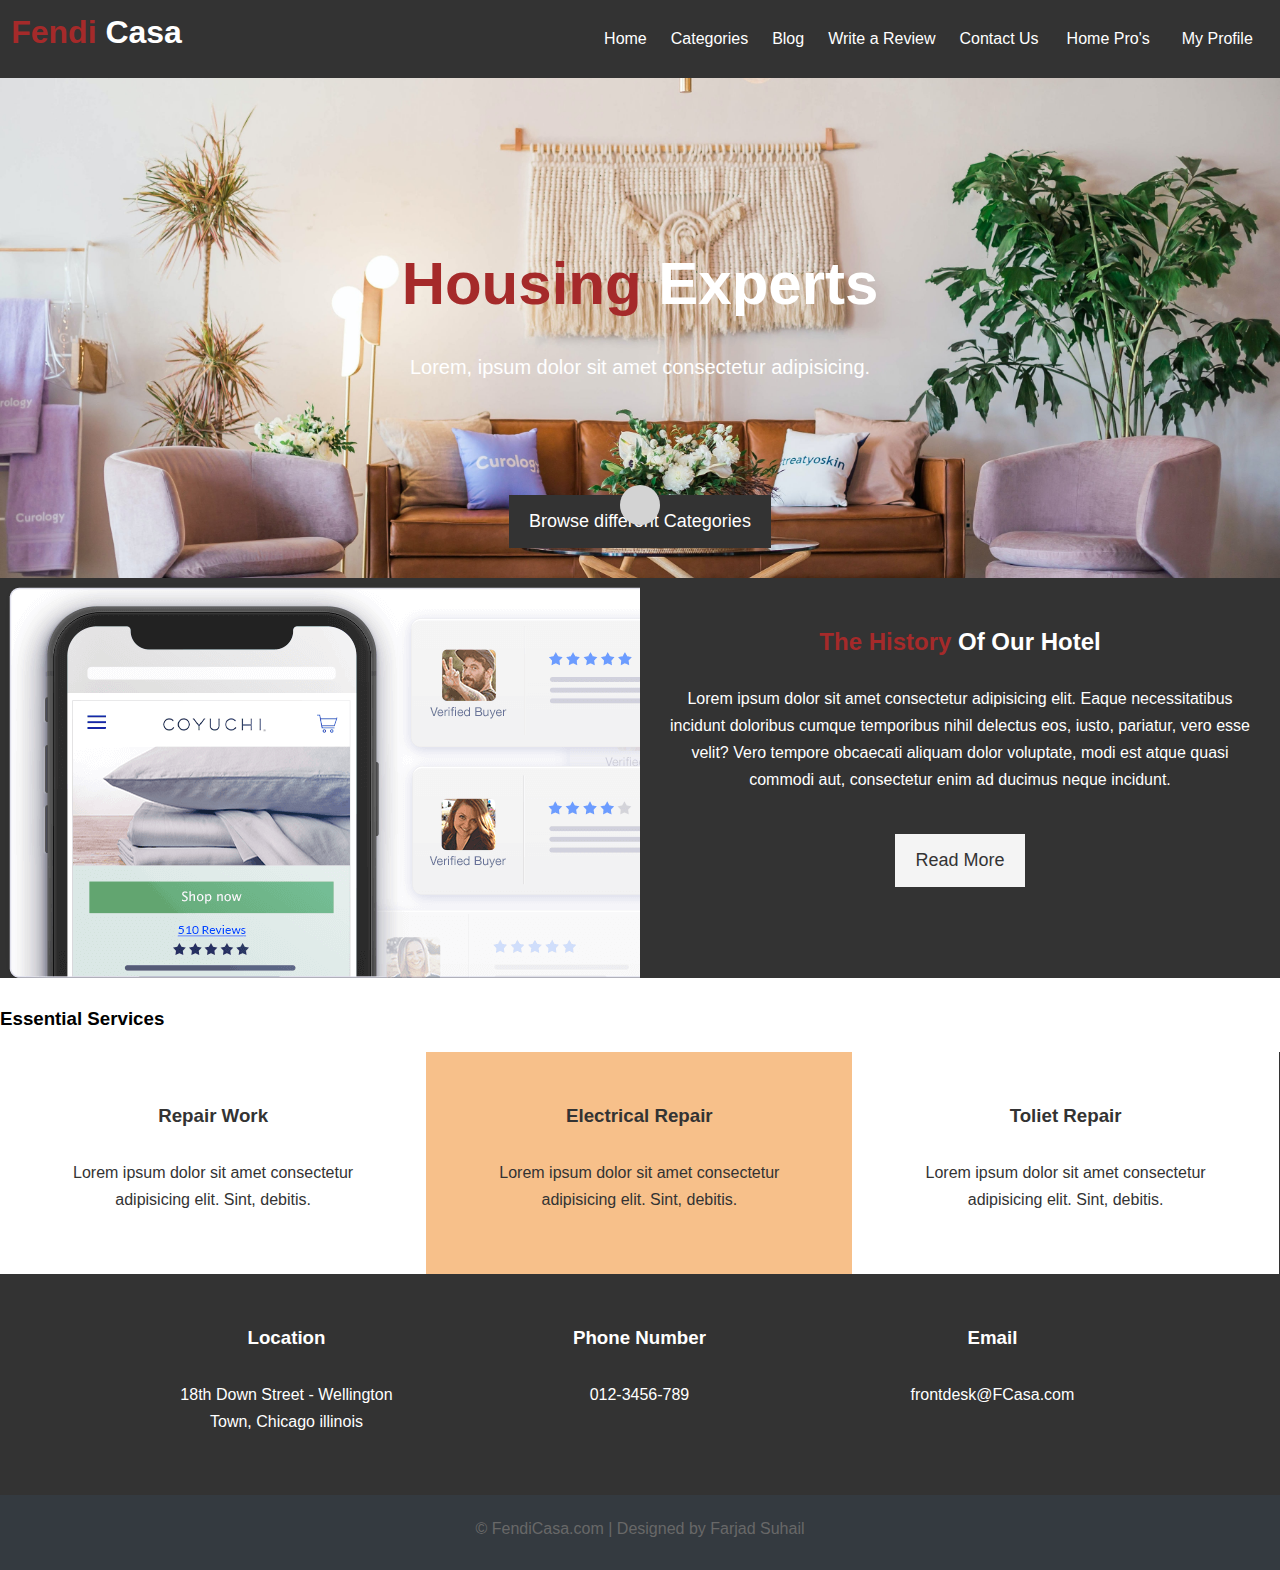
<file: index.html>
<!DOCTYPE html>
<html lang="en">
<head>
  <meta charset="UTF-8">
  <meta name="viewport" content="width=device-width, initial-scale=1.0">
  <meta http-equiv="X-UA-Compatible" content="ie=edge">
  <meta name="description" content="welcome to the best household service in Ohio, Chicago">
  <meta name="keywords" content="home repair,household repair,toilet repair, electircal appliance repair">
  
  <link rel="stylesheet"
   href="https://use.fontawesome.com/releases/v5.6.1/css/all.css" 
   integrity="sha384-gfdkjb5BdAXd+lj+gudLWI+BXq4IuLW5IT+brZEZsLFm++aCMlF1V92rMkPaX4PP" crossorigin="anonymous">
  <link rel="stylesheet" href="css/style.css">
  
  <title>Fendi Casa | Welcome </title>
</head>
<body>
  
<header>

  <nav id="navbar">
    <h1 class="logo">
      <span class="text-primary">
        <i class="fas fa-book-open"></i> Fendi 
      </span> Casa 
    
    </h1>
    
    <ul>
      <li><a class="current" href="index.html">Home</a></li>
      <li><a href="Categories.html">Categories</a></li>
          <li><a href="Blog.html">Blog</a></li>
          <li><a href="review.html">Write a Review</a></li>
          <li><a href="contact.html">Contact Us</a></li>
         
        
          <div class="dropdown">
            <button class="dropbtn">Home Pro's
              <i class="fa fa-caret-down"></i>
            </button>
            <div class="dropdown-content">
              <li><a href="joinus.html">Join Us</a></li>
              <li><a href="letter.html">News Letter</a></li>
              <li><a href="getquote.html">Get Quote</a></li>
              <li><a href="chat.html">Chat Assistant</a></li>   
            </div>
          </div>

        <div class="dropdown">
          <button class="dropbtn">My Profile
            <i class="fa fa-caret-down"></i>
          </button>
          <div class="dropdown-content">
            <li><a href="login.html">Log In</a></li>
            <li><a href="signin.html">Sign In</a></li>
            <li><a href="forgotpass.html">Forgot Password</a></li>
             </div>
      </div>
        </ul>
    
    </nav>
    

  <div id="showcase">
<div class="container">

  <div class="showcase-content">
<h1><span class="text-primary">Housing </span> Experts</h1>
<p class="lead">Lorem, ipsum dolor sit amet consectetur adipisicing.</p>

<div class="search-box">
<input class="search-txt" type="text" name="text" placeholder="Search Anything You Want...">
<a class= "search-btn" href="#"><i class="fa fa-search"></i></a> 
</div>
  <br>
  <br><br>
  <a class="btn" href="categories.html">Browse different Categories</a>

</div>
</div>
</div>

</header>

<section id="home-info" class="bg-dark">

  <div class="info-img">

  </div>
<div class="info-content">
  <h2><span class="text-primary">The History </span> Of Our Hotel</h2>
  <p>Lorem ipsum dolor sit amet consectetur adipisicing elit. Eaque necessitatibus incidunt doloribus cumque temporibus nihil delectus eos, iusto, pariatur, vero esse velit? Vero tempore obcaecati aliquam dolor voluptate, modi est atque quasi commodi aut, consectetur enim ad ducimus neque incidunt.</p>
  
  <a href="Categories.html" class="btn btn-light">Read More</a>

</div>

</section>


<section id="features">
  <br>
<h3> Essential Services </h3>
  <div class="box bg-light">
    <i class="fas fa-toolbox fa-3x"></i>
      <h3>Repair Work</h3>
    <p>Lorem ipsum dolor sit amet consectetur adipisicing elit. Sint, debitis.</p>
  </div>
  <div class="box bg-primary">
    <i class="fas fa-plug fa-3x"></i>
     <h3>Electrical Repair</h3>
    <p>Lorem ipsum dolor sit amet consectetur adipisicing elit. Sint, debitis.</p>
  
  </div>
  <div class="box bg-light ">
    <i class="fas fa-restroom fa-3x"></i>
    <h3>Toliet Repair</h3>
    <p>Lorem ipsum dolor sit amet consectetur adipisicing elit. Sint, debitis.</p>
  
  </div>

 </section>
  


<section id="contact-info" class="bg-dark">

  <div class="container">
      <div class="box">
          <i class="fas fa-hotel fa-3x"></i>
          <h3>Location</h3>
        <p>18th Down Street - Wellington Town, Chicago illinois</p>
      </div>
      <div class="box">
        <i class="fas fa-phone fa-3x"></i>
        <h3>Phone Number</h3>
        <p>012-3456-789</p>
      
      </div>
      <div class="box">
          <i class="fas fa-envelope fa-3x"></i>
       
        <h3>Email</h3>
        <p>frontdesk@FCasa.com</p>
      </div>
    
  </div>

</section>

<div class="footer-bottom">
  &copy; FendiCasa.com | Designed by Farjad Suhail
</div>
</body>
</html>
</file>
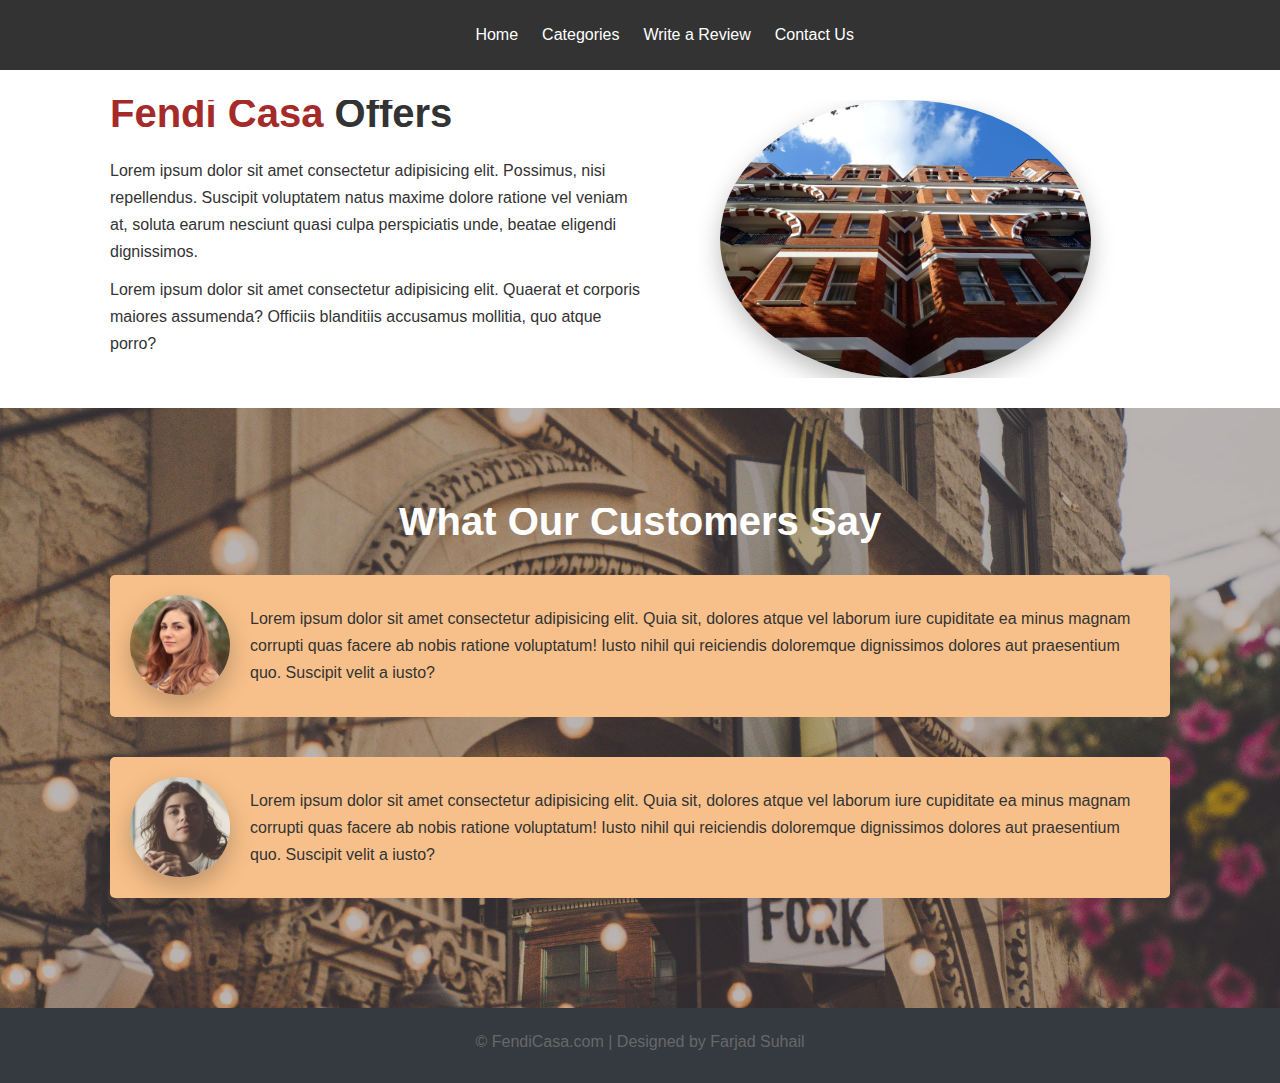
<file: Categories.html>
<!DOCTYPE html>
<html lang="en">
<head>
  <meta charset="UTF-8">
  <meta name="viewport" content="width=device-width, initial-scale=1.0">
  <meta http-equiv="X-UA-Compatible" content="ie=edge">
  <meta name="description" content="welcome to the best household service in Ohio, Chicago">
  <meta name="keywords" content="home repair,household repair,toilet repair, electircal appliance repair">
  
  <link rel="stylesheet" href="css/style.css">
  <title>Fendi Casa | About </title>
</head>
<body>
  
<header>
  
  <nav id="navbar">
    <div class="container">
        
  
        <ul>
        <h2 class="logo"><a href="#">HBT</a></h2>
          <li><a href="index.html">Home</a></li>
          <li><a class="current" href="Categories.html">Categories</a></li>
          <li><a href="review.html">Write a Review</a></li>
          <li><a href="contact.html">Contact Us</a></li>
         
         </ul>
       
    </div>
  </nav>

</header>


<section id="about-info" class="bg-light py-3">
  <div class="container">
    <div class="info-left">
    <h1> <span class="text-primary">Fendi Casa </span>  Offers </h1>
    <p>Lorem ipsum dolor sit amet consectetur adipisicing elit. Possimus, nisi repellendus. Suscipit voluptatem natus maxime dolore ratione vel veniam at, soluta earum nesciunt quasi culpa perspiciatis unde, beatae eligendi dignissimos.</p>
    <p>Lorem ipsum dolor sit amet consectetur adipisicing elit. Quaerat et corporis maiores assumenda? Officiis blanditiis accusamus mollitia, quo atque porro?</p>
  </div>

    <div class="info-right">
      <img src="./img/photo-2.jpg" alt="Hotel">
    </div>
  </div>



</section>

<div class="clr"></div>

<section id="testimonials" class="py-3">
   <div class="container">
     <h2>What Our Customers Say</h2>
     <div class="testimonials bg-primary">
       <img src="./img/person-1.jpg" alt="Samntha">
        <p>Lorem ipsum dolor sit amet consectetur adipisicing elit. Quia sit, dolores atque vel laborum iure cupiditate ea minus magnam corrupti quas facere ab nobis ratione voluptatum! Iusto nihil qui reiciendis doloremque dignissimos dolores aut praesentium quo. Suscipit velit a iusto?</p>
      </div>

      <div class="testimonials bg-primary">
          <img src="./img/person-2.jpg" alt="Jen">
           <p>Lorem ipsum dolor sit amet consectetur adipisicing elit. Quia sit, dolores atque vel laborum iure cupiditate ea minus magnam corrupti quas facere ab nobis ratione voluptatum! Iusto nihil qui reiciendis doloremque dignissimos dolores aut praesentium quo. Suscipit velit a iusto?</p>
         </div>
   

   </div>
</section>
<div class="footer-bottom">
  &copy; FendiCasa.com | Designed by Farjad Suhail
</div>
</body>
</html>
</file>
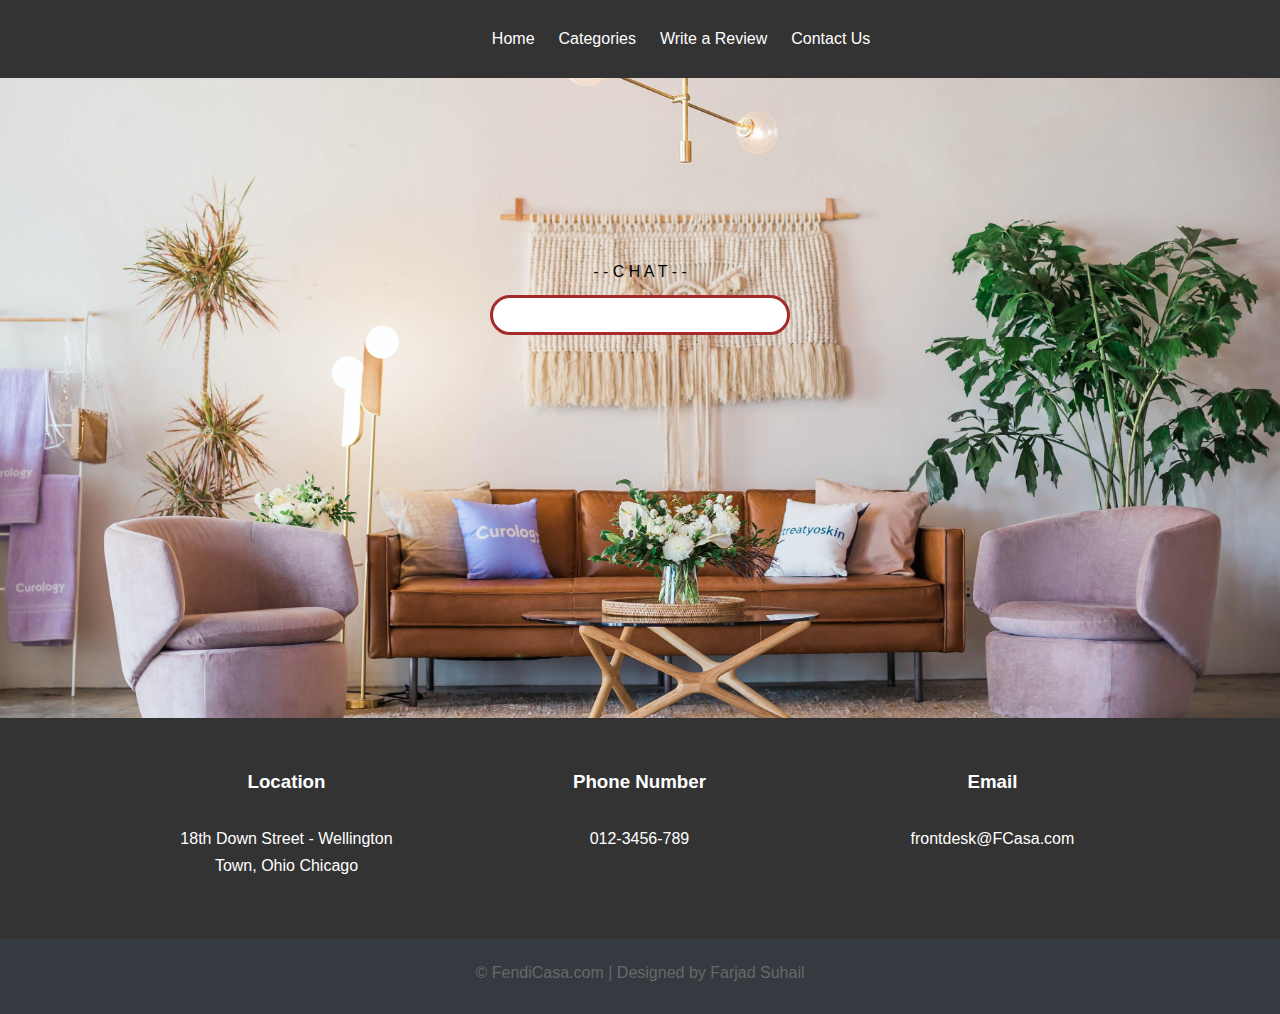
<file: chat.html>
<!DOCTYPE html>
<html lang="en">
<head>
  <meta charset="UTF-8">
  <meta name="viewport" content="width=device-width, initial-scale=1.0">
  <meta http-equiv="X-UA-Compatible" content="ie=edge">
  <meta name="description" content="welcome to the best household service in Ohio, Chicago">
  <meta name="keywords" content="home repair,household repair,toilet repair, electircal appliance repair">
  
  <link rel="stylesheet"
   href="https://use.fontawesome.com/releases/v5.6.1/css/all.css" 
   integrity="sha384-gfdkjb5BdAXd+lj+gudLWI+BXq4IuLW5IT+brZEZsLFm++aCMlF1V92rMkPaX4PP" crossorigin="anonymous">
  <link rel="stylesheet" href="css/style.css">
  <title>Hotel BT | Welcome </title>
</head>
<body>
  
<header>
  <nav id="navbar">
    <div class="container">
        <ul>
      
        <h1 class="logo"><a href="index.html">HBT</a></h1>
          <li><a class="current" href="index.html">Home</a></li>
          <li><a href="categories.html">Categories</a></li>
          <li><a href="review.html">Write a Review</a></li>
          <li><a href="contact.html">Contact Us</a></li>
        
         </ul>
       
    </div>
  </nav>

  <div id="case" >

<div class="container">

  <div class="case-content">
  
        <script>
            know = {
                " " : "Hello, this is",
                "hello" : "hi",
                "What brand furnitures do you guys have" : "We have Samsung, Apple and Dell",
                "how are you?" : "good",
                "ok" : ":)"
            };
            function talk() {
                var user = document.getElementById("userBox").value;
                document.getElementById("userBox").value = "";
                document.getElementById("chatLog").innerHTML += user+"<br>";
                if (user in know) {
                    document.getElementById("chatLog").innerHTML += know[user]+"<br>";
                } else {
                    document.getElementById("chatLog").innerHTML += "I don't understand...<br>";
                }
            } 
        </script>
        <p id="chatLog">- - C H A T - -<br></p>
        <input id="userBox" type="text" onkeydown="if (event.keyCode == 13) {talk()}">
</div>
</div>

  </div>
</header>


<section id="contact-info" class="bg-dark">

  <div class="container">
      <div class="box">
          <i class="fas fa-hotel fa-3x"></i>
          <h3>Location</h3>
        <p>18th Down Street - Wellington Town, Ohio Chicago</p>
      </div>
      <div class="box">
        <i class="fas fa-phone fa-3x"></i>
        <h3>Phone Number</h3>
        <p>012-3456-789</p>
      
      </div>
      <div class="box">
          <i class="fas fa-envelope fa-3x"></i>
       
        <h3>Email</h3>
        <p>frontdesk@FCasa.com</p>
      </div>
    
  </div>

</section>

<div class="footer-bottom">
    &copy; FendiCasa.com | Designed by Farjad Suhail
  </div>
  
</body>
</html>
</file>
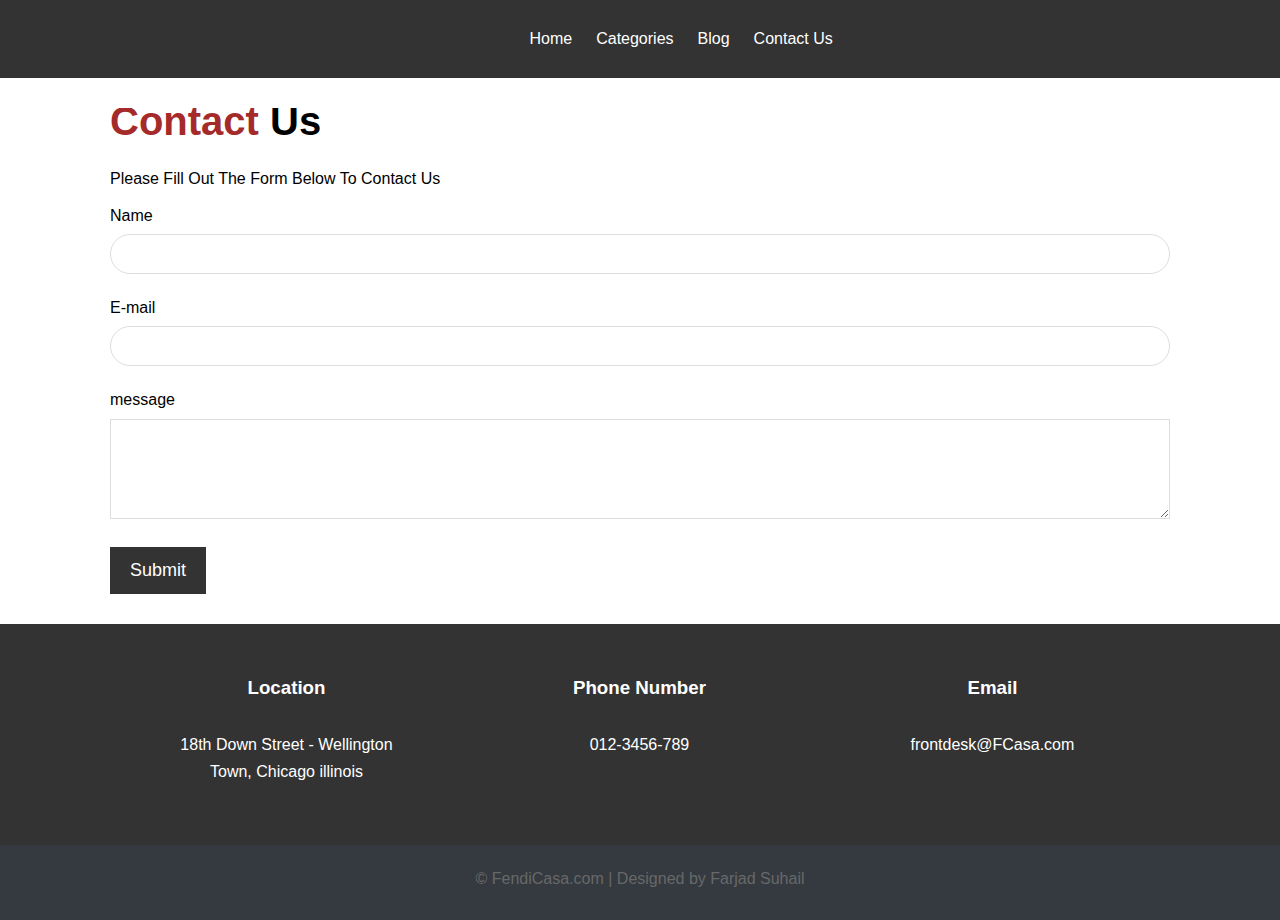
<file: contact.html>
<!DOCTYPE html>
<html lang="en">
<head>
  <meta charset="UTF-8">
  <meta name="viewport" content="width=device-width, initial-scale=1.0">
  <meta http-equiv="X-UA-Compatible" content="ie=edge">
  <meta name="description" content="welcome to the best household service in Ohio, Chicago">
  <meta name="keywords" content="home repair,household repair,toilet repair, electircal appliance repair">
    
  <link rel="stylesheet"
   href="https://use.fontawesome.com/releases/v5.6.1/css/all.css" 
   integrity="sha384-gfdkjb5BdAXd+lj+gudLWI+BXq4IuLW5IT+brZEZsLFm++aCMlF1V92rMkPaX4PP" crossorigin="anonymous">

  <link rel="stylesheet" href="css/style.css">
  <title>Fendi Casa | Contact </title>
</head>
<body>
  

<header>
  <nav id="navbar">
    <div class="container">
   
        <ul>
        <h1 class=""><a href="index.html">HBT</a></h1>
          <li><a href="index.html">Home</a></li>
          <li><a href="Categories.html">Categories</a></li>
          <li><a href="Blog.html">Blog</a></li>
          <li><a class="current" href="contact.html">Contact Us</a></li>
        
         </ul>
       
    </div>
  </nav>

</header>
<section id="contact-form" class="py-3">
  <div class="container">
    <h1><span class="text-primary">Contact</span>  Us</h1> 
    <p>Please Fill Out The Form Below To Contact Us </p>
  
    <form action="process.php">
      <div class="form-group">
        <label for="name">Name</label>
        <input type="text" name="name" id="name">
      </div>

      <div class="form-group">
        <label for="email">E-mail</label>
        <input type="email" name="email" id="email">
      </div>

      <div class="form-group">
        <label for="message">message</label>
        <textarea name="message" id="message"></textarea>
      </div>

      <button type="submit" class="btn">Submit</button>
    </form>

  </div>
</section>

<section id="contact-info" class="bg-dark">

  <div class="container">
      <div class="box">
          <i class="fas fa-hotel fa-3x"></i>
          <h3>Location</h3>
        <p>18th Down Street - Wellington Town, Chicago illinois</p>
      </div>
      <div class="box">
        <i class="fas fa-phone fa-3x"></i>
        <h3>Phone Number</h3>
        <p>012-3456-789</p>
      
      </div>
      <div class="box">
          <i class="fas fa-envelope fa-3x"></i>
       
        <h3>Email</h3>
        <p>frontdesk@FCasa.com</p>
      </div>
    
  </div>

</section>
<div class="footer-bottom">
  &copy; FendiCasa.com | Designed by Farjad Suhail
</div>

</body>
</html>
</file>
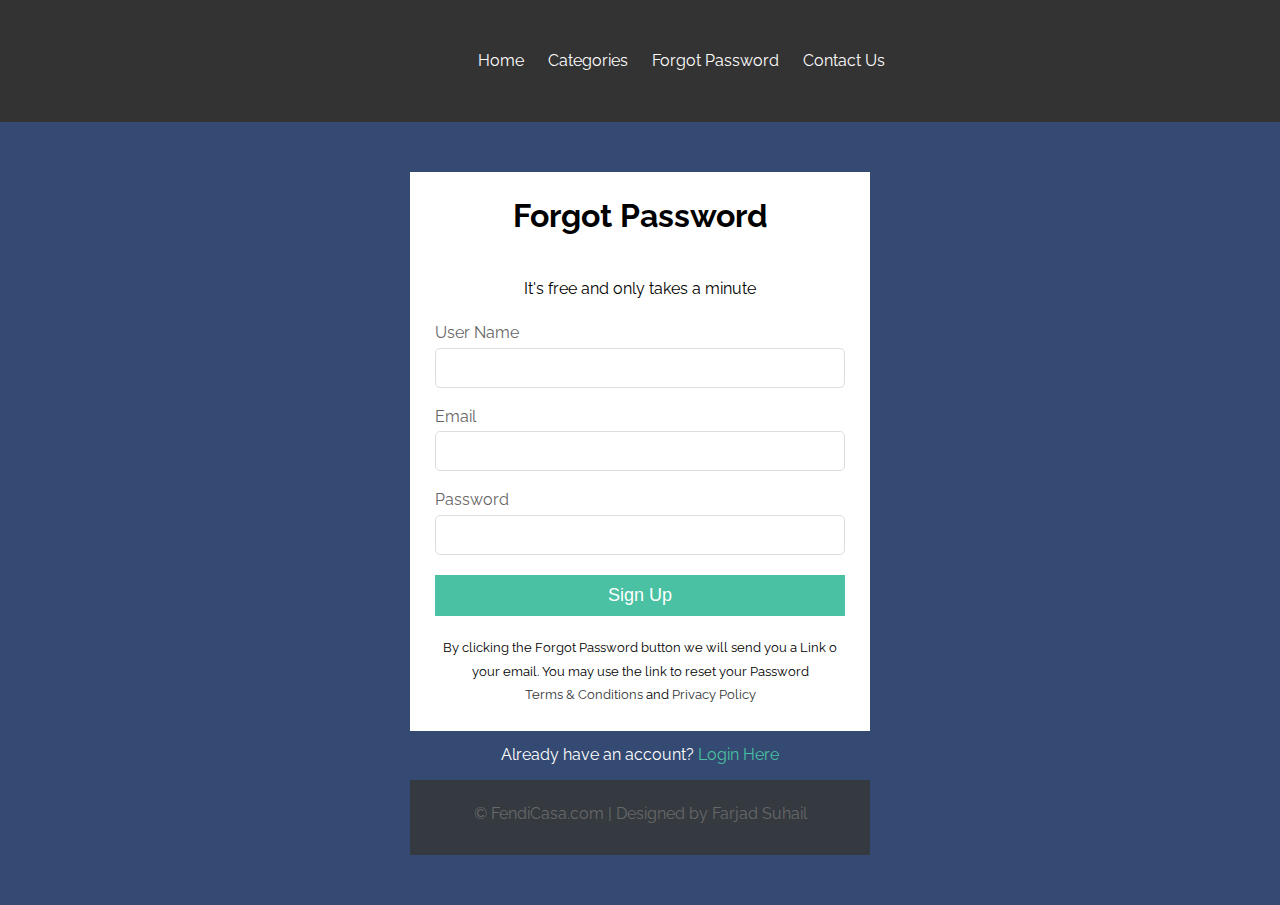
<file: forgotpass.html>
<!DOCTYPE html>
<html lang="en">
  <head>
    <meta charset="UTF-8" />
    <meta name="viewport" content="width=device-width, initial-scale=1.0" />
    <meta http-equiv="X-UA-Compatible" content="ie=edge" />
    <title>Forgot Password </title>
    <link
      href="https://fonts.googleapis.com/css?family=Raleway"
      rel="stylesheet"
    />
    <link rel="stylesheet" href="css/style.css">

    <style>
      * {
      box-sizing:border-box;
      margin:0;
      padding:0;

      }

      body {

        font-family:'Raleway',sans-serif;
        background:#344a72;
        color:white; 
        line-height:1.8;
      
      }

      a {
       text-decoration: none;
 
      }

      #container {

        margin: 30px auto;
          max-width: 500px;
          padding:20px;

      }

      .form-wrap {

        background: white;
        padding:15px 25px;
        color:#333; 
       
       }

      .form-wrap h1,
      .form-wrap p {

        text-align:center;
        color: black;
      }

      .form-wrap .form-group {

        margin-top:15px;
        
        
      }

      .form-wrap .form-group label {
     
      display:block;
      color:#666;
        
      }
      
      .form-wrap .form-group input {

        width:100%;
        padding:10px;
        border:#ddd 1px solid;
        border-radius:5px;

      }

      .form-wrap button {

        background:#49c1a2;
        color:#fff;
        border:none;
        display:block;
        width:100%;
        padding:10px;

        margin-top:20px;
        cursor:pointer;
      }

      .form-wrap button:hover {
        color:#37a08e;
      }

      .form-wrap .bottom-text {
        font-size:13px;
        margin-top:20px;
        
      }

      footer {
       text-align:center;
       margin-top:10px;
             
      }

      .bottom-text a:hover{
        color:coral;
      }

      footer a {
        color:#49c1a2;
      }
    </style>
  </head>
  <body>


    <header>    <nav id="navbar">
      <div class="container">
          
    
          <ul>
          <h1 class="logo"><a href="index.html">HBT</a></h1>
            <li><a href="index.html">Home</a></li>
            <li><a href="Categories.html">Categories</a></li>
            <li><a class="current" href="forgotpass.html">Forgot Password</a></li>
            <li><a href="contact.html">Contact Us</a></li>
           
           </ul>
         
      </div>
    </nav>
  </header>


    <div id="container">
      <div class="form-wrap">
        <h1>Forgot Password</h1>
        <p>It's free and only takes a minute</p>
        <form>
          <div class="form-group">
            <label for="first-name">User Name</label>
            <input type="text" name="firstName" id="first-name" />
          </div>
          <div class="form-group">
            <label for="email">Email</label>
            <input type="email" name="email" id="email" />
          </div>
          <div class="form-group">
            <label for="password">Password</label>
            <input type="password" name="password" id="password" />
          </div>
          <button type="submit" class="btn">Sign Up</button>
          <p class="bottom-text">
            By clicking the Forgot Password button we will send you a Link o your email. You may use the link to reset your Password<br>
            <a href="#">Terms & Conditions</a> and
            <a href="#">Privacy Policy</a>
          </p>
        </form>
      </div>
      <footer>
        <p>Already have an account? <a href="login.html">Login Here</a></p>
      
      
<div class="footer-bottom">
  &copy; FendiCasa.com | Designed by Farjad Suhail
</div> 
      </footer>
    </div>
  </body>
</html>
</file>
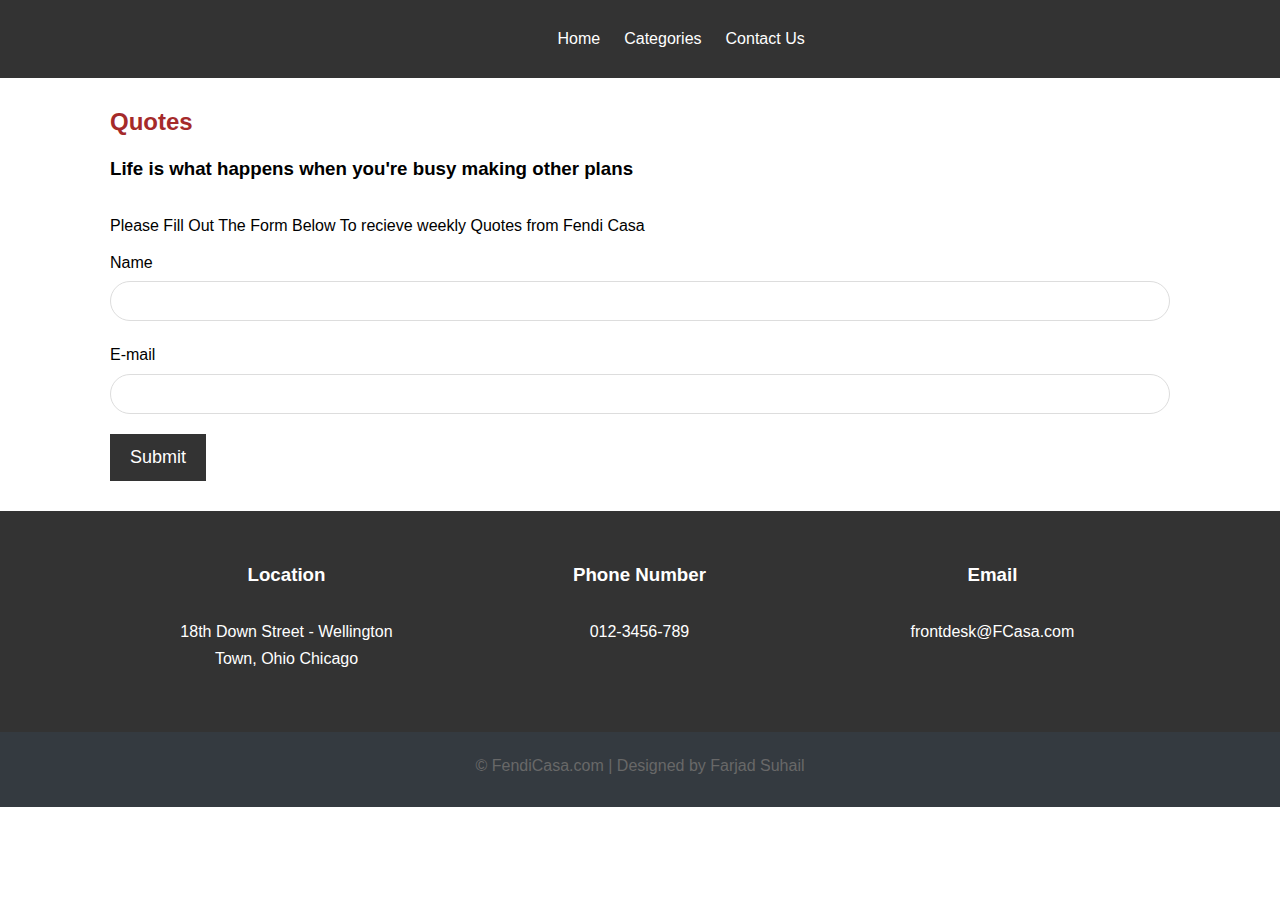
<file: getquote.html>
<!DOCTYPE html>
<html lang="en">
<head>
  <meta charset="UTF-8">
  <meta name="viewport" content="width=device-width, initial-scale=1.0">
  <meta http-equiv="X-UA-Compatible" content="ie=edge">
  <meta name="description" content="welcome to the best household services in chicago">
  <meta name="keywords" content="household repair, sanitary, electrical repair, water solution">
    
  <link rel="stylesheet"
   href="https://use.fontawesome.com/releases/v5.6.1/css/all.css" 
   integrity="sha384-gfdkjb5BdAXd+lj+gudLWI+BXq4IuLW5IT+brZEZsLFm++aCMlF1V92rMkPaX4PP" crossorigin="anonymous">

  <link rel="stylesheet" href="css/style.css">
  <title>Fendi Casa | Get Quote </title>
</head>
<body>
  
<header>
  <nav id="navbar">
    <div class="container">
         
      
        <ul>
        <h1 class="logo"><a href="index.html">HBT</a></h1>
          <li><a href="index.html">Home</a></li>
          <li><a href="Categories.html">Categories</a></li>
          <li><a href="contact.html">Contact Us</a></li>
        
         </ul>
       
    </div>
  </nav>

</header>
<section id="contact-form" class="py-3">
  <div class="container">
    <h2> <span class="text-primary"> Quotes </span></h2>
    
    <h3>Life is what happens when you're busy making other plans</h3>
    <p>Please Fill Out The Form Below To recieve weekly Quotes from Fendi Casa</p>
  
    <form action="process.php">
      <div class="form-group">
        <label for="name">Name</label>
        <input type="text" name="name" id="name">
      </div>

      <div class="form-group">
        <label for="email">E-mail</label>
        <input type="email" name="email" id="email">
      </div>

      
      <button type="submit" class="btn">Submit</button>
    </form>

  </div>
</section>

<section id="contact-info" class="bg-dark">

  <div class="container">
      <div class="box">
          <i class="fas fa-hotel fa-3x"></i>
          <h3>Location</h3>
        <p>18th Down Street - Wellington Town, Ohio Chicago</p>
      </div>
      <div class="box">
        <i class="fas fa-phone fa-3x"></i>
        <h3>Phone Number</h3>
        <p>012-3456-789</p>
      
      </div>
      <div class="box">
          <i class="fas fa-envelope fa-3x"></i>
       
        <h3>Email</h3>
        <p>frontdesk@FCasa.com</p>
      </div>
    
  </div>

</section>
<div class="footer-bottom">
  &copy; FendiCasa.com | Designed by Farjad Suhail
</div>

</body>
</html>
</file>
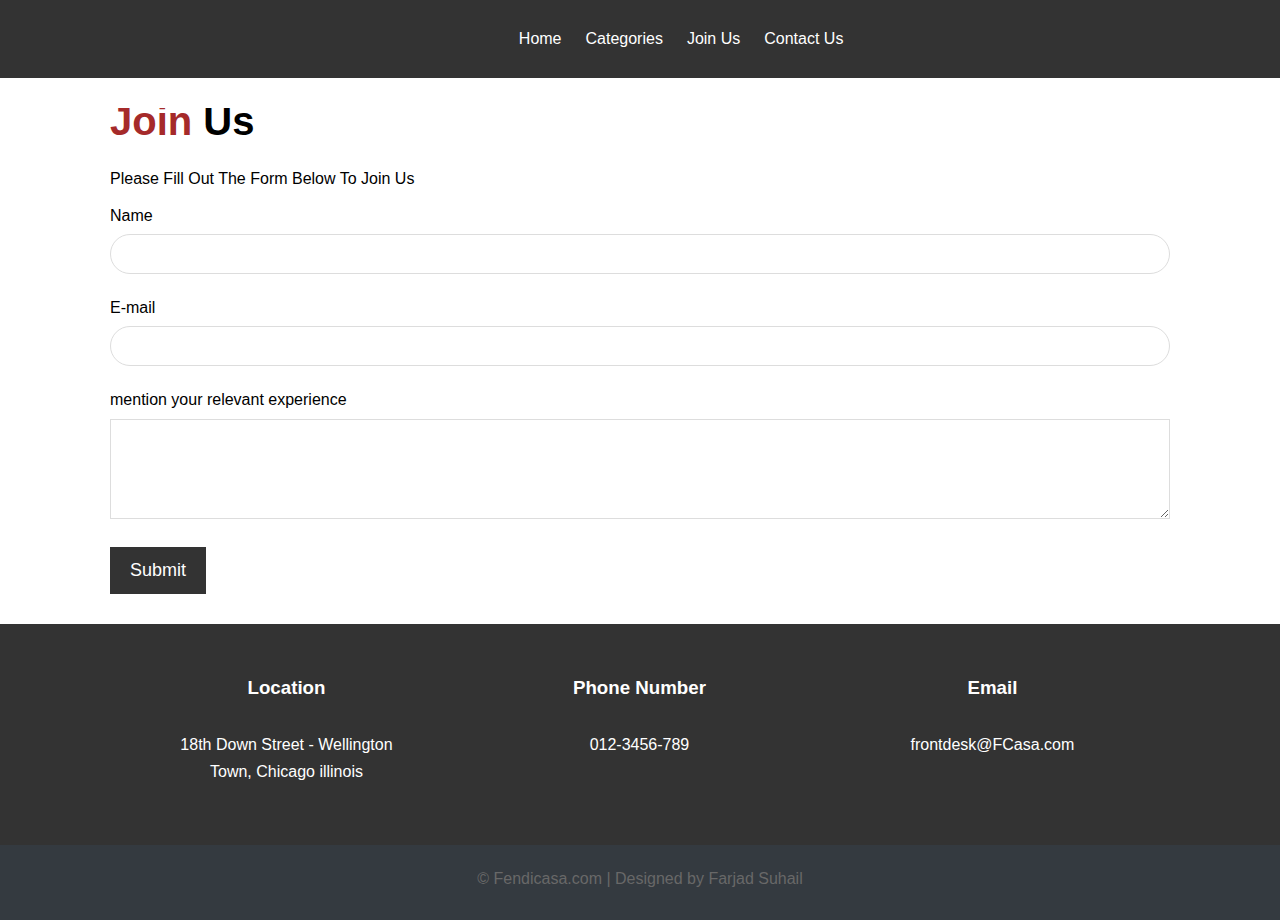
<file: Joinus.html>
<!DOCTYPE html>
<html lang="en">
<head>
  <meta charset="UTF-8">
  <meta name="viewport" content="width=device-width, initial-scale=1.0">
  <meta http-equiv="X-UA-Compatible" content="ie=edge">
  <meta name="description" content="welcome to the best household service in Ohio, Chicago">
  <meta name="keywords" content="home repair,household repair,toilet repair, electircal appliance repair">
    
  <link rel="stylesheet"
   href="https://use.fontawesome.com/releases/v5.6.1/css/all.css" 
   integrity="sha384-gfdkjb5BdAXd+lj+gudLWI+BXq4IuLW5IT+brZEZsLFm++aCMlF1V92rMkPaX4PP" crossorigin="anonymous">

  <link rel="stylesheet" href="css/style.css">
  <title>Fendi Casa | Join Us </title>
</head>
<body>
  
<header>
  <nav id="navbar">
    <div class="container">
      
        <ul>
        <h1 class="logo"><a href="index.html">HBT</a></h1>
          <li><a href="index.html">Home</a></li>
          <li><a href="Categories.html">Categories</a></li>
          <li><a class="current" href="Joinus.html">Join Us</a></li>
          <li><a href="contact.html">Contact Us</a></li>
        
         </ul>
       
    </div>
  </nav>

</header>
<section id="contact-form" class="py-3">
  <div class="container">
    <h1><span class="text-primary">Join</span>  Us</h1> 
    <p>Please Fill Out The Form Below To Join Us</p>
  
    <form action="process.php">
      <div class="form-group">
        <label for="name">Name</label>
        <input type="text" name="name" id="name">
      </div>

      <div class="form-group">
        <label for="email">E-mail</label>
        <input type="email" name="email" id="email">
      </div>

      <div class="form-group">
        <label for="message">mention your relevant experience</label>
        <textarea name="message" id="message"></textarea>
      </div>

      <button type="submit" class="btn">Submit</button>
    </form>

  </div>
</section>

<section id="contact-info" class="bg-dark">

  <div class="container">
      <div class="box">
          <i class="fas fa-hotel fa-3x"></i>
          <h3>Location</h3>
        <p>18th Down Street - Wellington Town, Chicago illinois</p>
      </div>
      <div class="box">
        <i class="fas fa-phone fa-3x"></i>
        <h3>Phone Number</h3>
        <p>012-3456-789</p>
      
      </div>
      <div class="box">
          <i class="fas fa-envelope fa-3x"></i>
       
        <h3>Email</h3>
        <p>frontdesk@FCasa.com</p>
      </div>
    
  </div>

</section>
<div class="footer-bottom">
  &copy; Fendicasa.com | Designed by Farjad Suhail
</div>

</body>
</html>
</file>
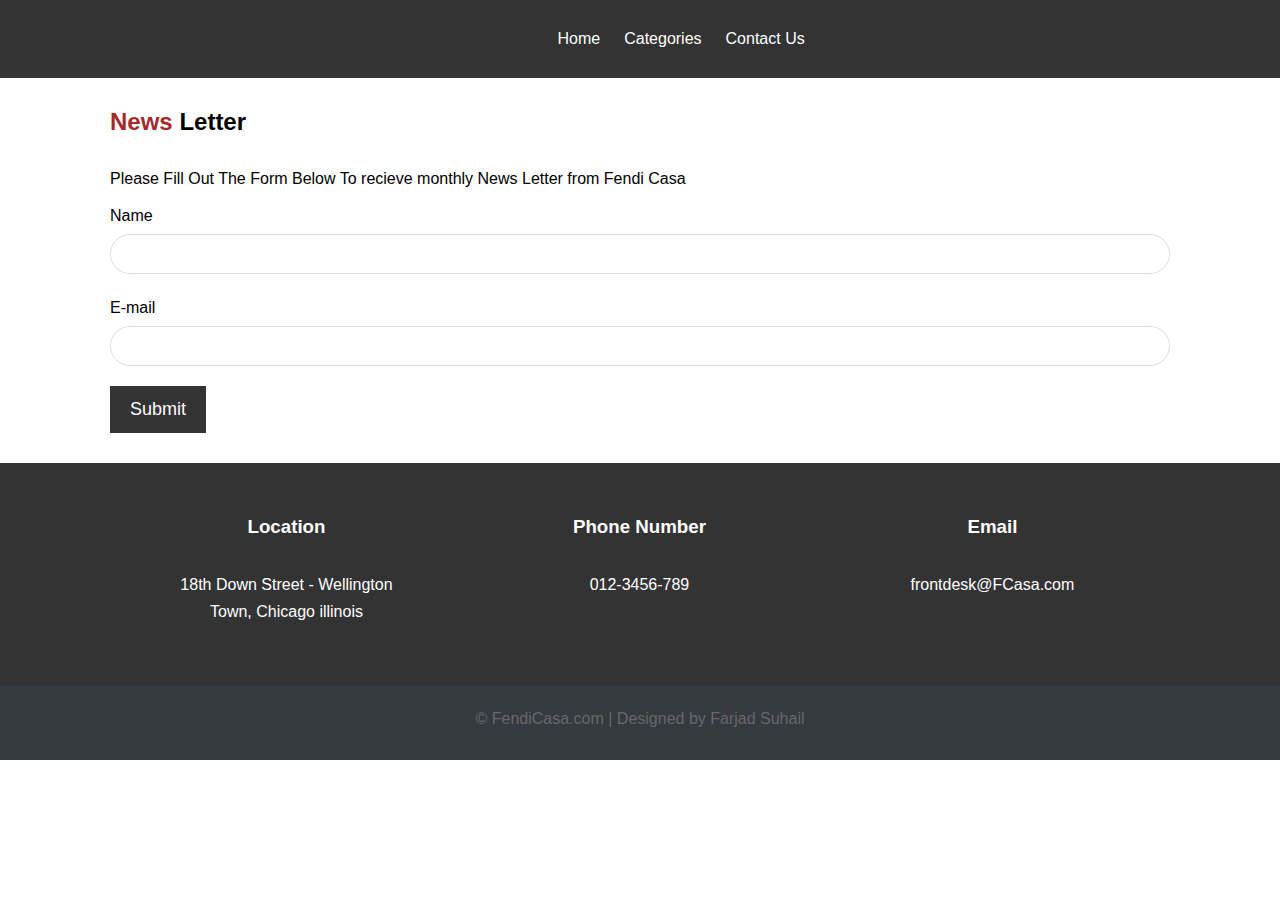
<file: letter.html>
<!DOCTYPE html>
<html lang="en">
<head>
  <meta charset="UTF-8">
  <meta name="viewport" content="width=device-width, initial-scale=1.0">
  <meta http-equiv="X-UA-Compatible" content="ie=edge">
  <meta name="description" content="welcome to the best household service in Ohio, Chicago">
  <meta name="keywords" content="home repair,household repair,toilet repair, electircal appliance repair">
    
  <link rel="stylesheet"
   href="https://use.fontawesome.com/releases/v5.6.1/css/all.css" 
   integrity="sha384-gfdkjb5BdAXd+lj+gudLWI+BXq4IuLW5IT+brZEZsLFm++aCMlF1V92rMkPaX4PP" crossorigin="anonymous">

  <link rel="stylesheet" href="css/style.css">
  <title>Fendi Casa | Contact </title>
</head>
<body>
  
<header>
  <nav id="navbar">
    <div class="container">
      
        <ul>
        <h1 class="logo"><a href="index.html">HBT</a></h1>
          <li><a href="index.html">Home</a></li>
          <li><a href="Categories.html">Categories</a></li>
          <li><a class="current" href="contact.html">Contact Us</a></li>
        
         </ul>
       
    </div>
  </nav>

</header>
<section id="contact-form" class="py-3">
  <div class="container">
    <h2> <span class="text-primary"> News </span>Letter</h2>
    <p>Please Fill Out The Form Below To recieve monthly News Letter from Fendi Casa</p>
  
    <form action="process.php">
      <div class="form-group">
        <label for="name">Name</label>
        <input type="text" name="name" id="name">
      </div>

      <div class="form-group">
        <label for="email">E-mail</label>
        <input type="email" name="email" id="email">
      </div>

      
      <button type="submit" class="btn">Submit</button>
    </form>

  </div>
</section>

<section id="contact-info" class="bg-dark">

  <div class="container">
      <div class="box">
          <i class="fas fa-hotel fa-3x"></i>
          <h3>Location</h3>
        <p>18th Down Street - Wellington Town, Chicago illinois</p>
      </div>
      <div class="box">
        <i class="fas fa-phone fa-3x"></i>
        <h3>Phone Number</h3>
        <p>012-3456-789</p>
      
      </div>
      <div class="box">
          <i class="fas fa-envelope fa-3x"></i>
       
        <h3>Email</h3>
        <p>frontdesk@FCasa.com</p>
      </div>
    
  </div>

</section>
<div class="footer-bottom">
  &copy; FendiCasa.com | Designed by Farjad Suhail
</div>

</body>
</html>
</file>
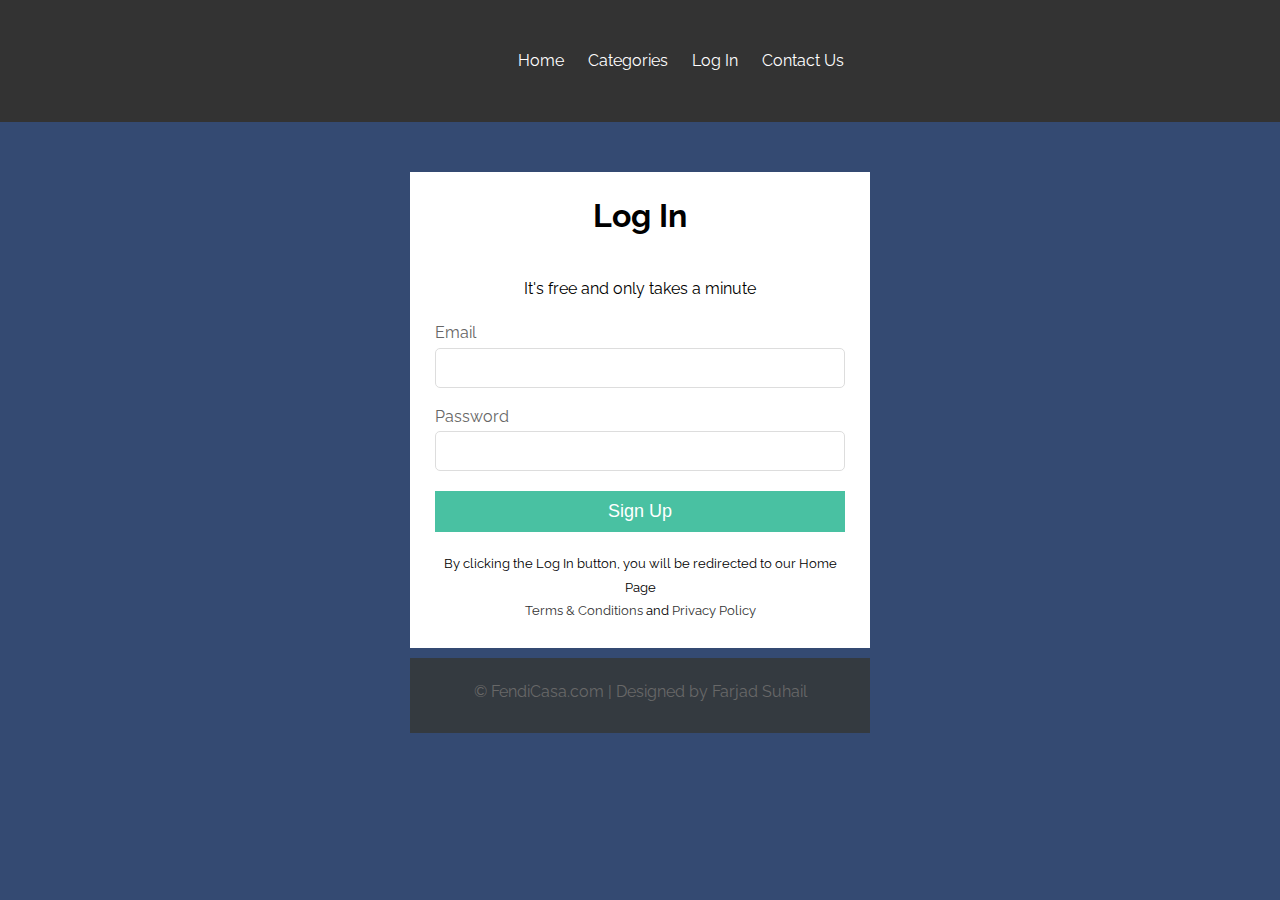
<file: login.html>
<!DOCTYPE html>
<html lang="en">
  <head>
    <meta charset="UTF-8" />
    <meta name="viewport" content="width=device-width, initial-scale=1.0" />
    <meta http-equiv="X-UA-Compatible" content="ie=edge" />
    <title>Sign In </title>
    <link
      href="https://fonts.googleapis.com/css?family=Raleway"
      rel="stylesheet"
    />
    <link rel="stylesheet" href="css/style.css">

    <style>
      * {
      box-sizing:border-box;
      margin:0;
      padding:0;

      }

      body {

        font-family:'Raleway',sans-serif;
        background:#344a72;
        color:white; 
        line-height:1.8;
      
      }

      a {
       text-decoration: none;
 
      }

      #container {

          margin: 30px auto;
          max-width: 500px;
          padding:20px;

      }

      .form-wrap {
        background: white;
        padding:15px 25px;
        color:#333; 
       
       }

      .form-wrap h1,
      .form-wrap p {
        text-align:center;
        color: black;
      }

      .form-wrap .form-group {
        margin-top:15px;
        
        
      }

      .form-wrap .form-group label {
     
      display:block;
      color:#666;
        
      }
      
      .form-wrap .form-group input {
        width:100%;
        padding:10px;
        border:#ddd 1px solid;
        border-radius:5px;

      }

      .form-wrap button {

        background:#49c1a2;
        color:#fff;
        border:none;
        display:block;
        width:100%;
        padding:10px;

        margin-top:20px;
        cursor:pointer;
      }

      .form-wrap button:hover {
        color:#37a08e;
      }

      .form-wrap .bottom-text {
        font-size:13px;
        margin-top:20px;
        
      }

      footer {
       text-align:center;
       margin-top:10px;
        
      }

      .bottom-text a:hover{
        color:coral;
      }

      footer a {
        color:#49c1a2;
      }
    </style>
  </head>
  <body>


    <header>    <nav id="navbar">
      <div class="container">
          
    
          <ul>
          <h1 class="logo"><a href="index.html">HBT</a></h1>
            <li><a href="index.html">Home</a></li>
            <li><a href="Categories.html">Categories</a></li>
            <li><a class="current" href="Login.html">Log In</a></li>
            <li><a href="contact.html">Contact Us</a></li>
           
           </ul>
         
      </div>
    </nav>
  </header>


    <div id="container">
      <div class="form-wrap">
        <h1>Log In</h1>
        <p>It's free and only takes a minute</p>
        <form>
          <div class="form-group">
            <label for="email">Email</label>
            <input type="email" name="email" id="email" />
          </div>
          <div class="form-group">
            <label for="password">Password</label>
            <input type="password" name="password" id="password" />
          </div>
          <button type="submit" class="btn">Sign Up</button>
          <p class="bottom-text">
            By clicking the Log In button, you will be redirected to our Home Page<br>
            <a href="#">Terms & Conditions</a> and
            <a href="#">Privacy Policy</a>
          </p>
        </form>
      </div>
    
    
      <footer>
        
<div class="footer-bottom">
  &copy; FendiCasa.com | Designed by Farjad Suhail
</div>       
      </footer>
    
    </div>
  </body>
</html>
</file>
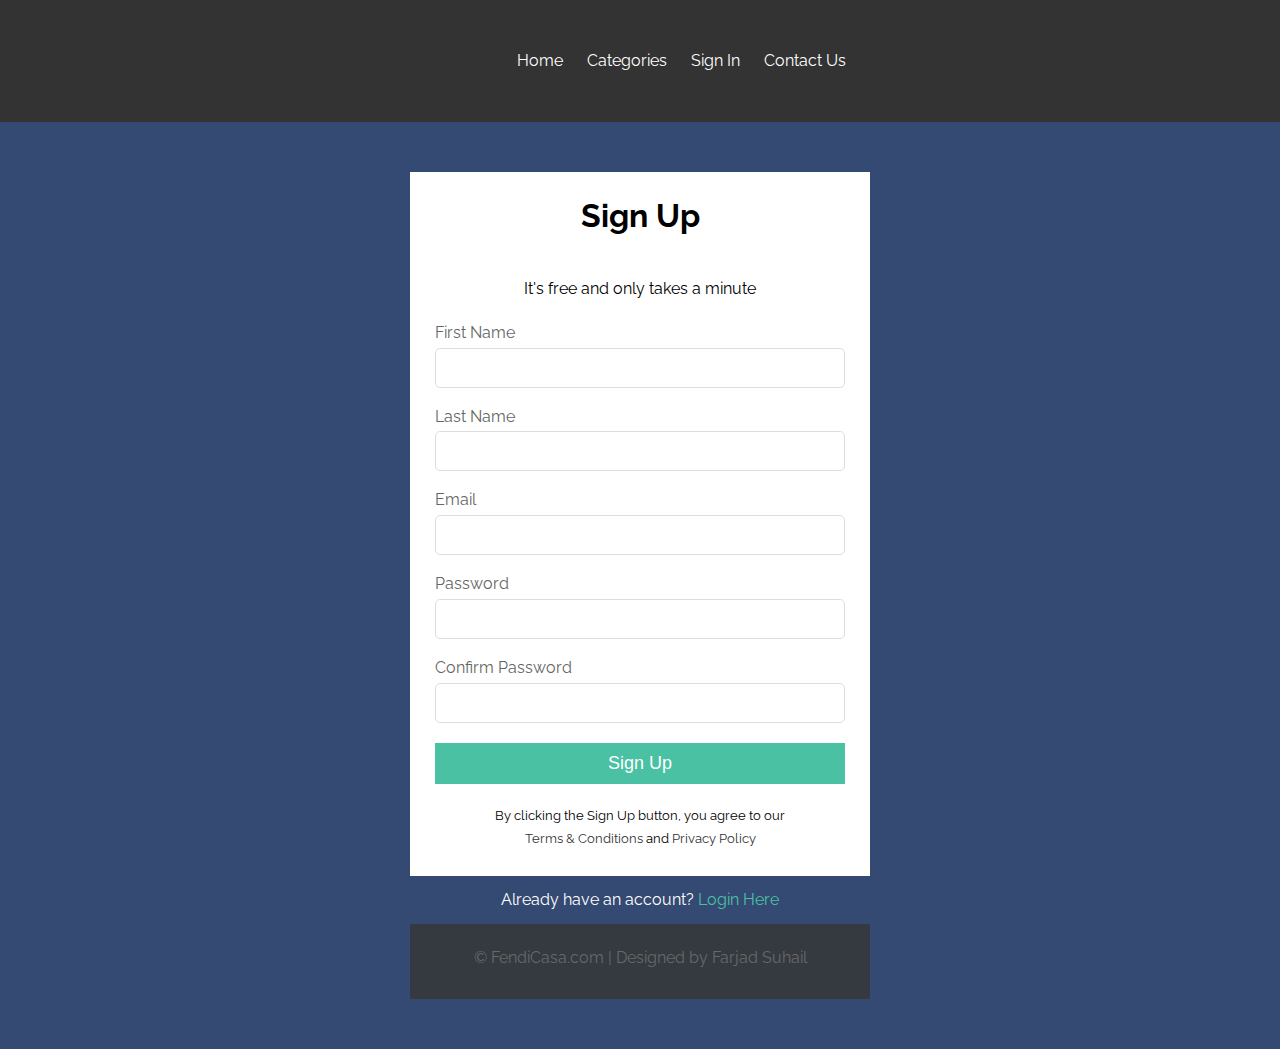
<file: signin.html>
<!DOCTYPE html>
<html lang="en">
  <head>
    <meta charset="UTF-8" />
    <meta name="viewport" content="width=device-width, initial-scale=1.0" />
    <meta http-equiv="X-UA-Compatible" content="ie=edge" />
    <title>Sign In </title>
    <link
      href="https://fonts.googleapis.com/css?family=Raleway"
      rel="stylesheet"
    />
    <link rel="stylesheet" href="css/style.css">

    <style>
      * {

      box-sizing:border-box;
      margin:0;
      padding:0;

      }

      body {

        font-family:'Raleway',sans-serif;
        background:#344a72;
        color:white; 
        line-height:1.8;
      
      }

      a {
       text-decoration: none;
 
      }

      #container {
          margin: 30px auto;
          max-width: 500px;
          padding:20px;

      }

      .form-wrap {

        background: white;
        padding:15px 25px;
        color:#333; 
       
       }

      .form-wrap h1,
      .form-wrap p {

        text-align:center;
        color: black;
      }

      .form-wrap .form-group {
        margin-top:15px;
        
        
      }

      .form-wrap .form-group label {
     
      display:block;
      color:#666;
        
      }
      
      .form-wrap .form-group input {
        width:100%;
        padding:10px;
        border:#ddd 1px solid;
        border-radius:5px;

      }

      .form-wrap button {

        background:#49c1a2;
        color:#fff;
        border:none;
        display:block;
        width:100%;
        padding:10px;

        margin-top:20px;
        cursor:pointer;
      }

      .form-wrap button:hover {
        color:#37a08e;
      }

      .form-wrap .bottom-text {
        font-size:13px;
        margin-top:20px;
        
      }

      footer {
       text-align:center;
       margin-top:10px;
        
      }

      .bottom-text a:hover{
        color:coral;
      }

      footer a {
        color:#49c1a2;
      }
    </style>
  </head>
  <body>


    <header>    <nav id="navbar">
      <div class="container">
          
    
          <ul>
          <h1 class="logo"><a href="index.html">HBT</a></h1>
            <li><a href="index.html">Home</a></li>
            <li><a href="Categories.html">Categories</a></li>
            <li><a class="current" href="signin.html">Sign In</a></li>
            <li><a href="contact.html">Contact Us</a></li>
           
           </ul>
         
      </div>
    </nav>
  </header>


    <div id="container">
      <div class="form-wrap">
        <h1>Sign Up</h1>
        <p>It's free and only takes a minute</p>
        <form>
          <div class="form-group">
            <label for="first-name">First Name</label>
            <input type="text" name="firstName" id="first-name" />
          </div>
          <div class="form-group">
            <label for="last-name">Last Name</label>
            <input type="text" name="lastName" id="last-name" />
          </div>
          <div class="form-group">
            <label for="email">Email</label>
            <input type="email" name="email" id="email" />
          </div>
          <div class="form-group">
            <label for="password">Password</label>
            <input type="password" name="password" id="password" />
          </div>
          <div class="form-group">
            <label for="password2">Confirm Password</label>
            <input type="password" name="pasword2" id="password2" />
          </div>
          <button type="submit" class="btn">Sign Up</button>
          <p class="bottom-text">
            By clicking the Sign Up button, you agree to our<br>
            <a href="#">Terms & Conditions</a> and
            <a href="#">Privacy Policy</a>
          </p>
        </form>
      </div>
      <footer>
        <p>Already have an account? <a href="login.html">Login Here</a></p>

        
<div class="footer-bottom">
    &copy; FendiCasa.com | Designed by Farjad Suhail
  </div> 
    </footer>
    </div>
  </body>
</html>
</file>
<file: css/style.css>
/* Reset  */
*{
  margin:0;
  padding:0;
  box-sizing:border-box;

}

/* Main Styling */

body{
  font-family: 'Segoe UI', Tahoma, Geneva, Verdana, sans-serif;
  line-height: 1.7em;;


}

a{
  color:#333;
  text-decoration: none;
}

h1,h2,h3{
  padding-bottom:20px;

}

p{
  margin: 10px 0;
}


/* Utilities Classes */
.container{
  margin:auto;
  max-width:1100px;
  overflow:auto;
  padding:0 20px;
}

.text-primary{
  color:brown;
 
}

.lead{
  font-size:20px;
}

input{
  border:3px solid brown;
  height:40px;
  width:300px;
  border-radius:50px;
  padding: 0px 10px;
}

.search-box{
  position: absolute;
  top:55%;
  left:50%;
  transform: translate(-50%,-50%);
  height:40px;
  border-radius: 40px;
  padding: 10px;
  background:none;
 
}

.search-btn{
  color:brown;
  float:right;
  width:40px;
  height:40px;
  border-radius:50%;
  display:flex;
  background:lightgray;
  justify-content: center;
  align-items: center;
  }
.search-box:hover > .search-txt{
  width: 340px;
  padding:0 6px;
  background:lightgray;
  color:brown;
}
  .search-txt{
    border:none;
    background:none;
    outline:none;
    float:left;
    padding:0;
    color:white;
    font-size:16px;
    transition: 0.4s;
    line-height: 40px;
    width:0px;
    
  }


.btn{
  display:inline-block;
  font-size:18px;
  color:white;
  background: #333;
  /* size of background */
  padding:13px 20px;
  /* button have border , link dont */
  border:none;
  cursor: pointer;

}

.btn-light{
  background: #f4f4f4;
  color:#333;
}

.bg-dark{
  background:#333;
  color:#fff;
}

.bg-light{
  background:white;
  color:#333;
}

.bg-primary{
  color:#333;
  background:#f7c08a;
}

/* .clr{
  clear:both;
} */


/* Padding */

.py-1{
  padding:10px 0;
}

.py-2{
  padding:20px 0;
}

.py-3{
  padding:30px 0;
}

.btn:hover{
  background:#f7c08a;
  color:#333;
}

/* Navbar */
 

/* update navbar*/

#navbar{
  display:flex;
  background:#333;
  color:white;
  position:sticky;
  top:0;
  justify-content: space-between;
  z-index: 1;
  padding:0.7rem;
}

#navbar h1{
padding-top: 0.5rem;
}

#navbar ul{
 display:flex;
 align-items:center;
 list-style: none;
}


#navbar ul li a{
 color:white;
 padding:0.5rem;
 padding-top: 2px;
 margin: 0 0.25rem;
}

#navbar ul li a:hover{

 background:brown;
 border-radius:5px;
}


/* Showcase */

#showcase{
  background:url('../img/sofa-1.jpg') no-repeat center center/cover;
  height:500px;
   /* background:
   linear-gradient(
     rgba(0,0,0,0.6),
     rgba(0,0,0,0.6)
   ) */

}

#case{
  background:url('../img/sofa-1.jpg') no-repeat center center/cover;
  height:640px;
}


#case .case-content{
  color:white;
  text-align: center;
  padding-top:170px; 
}


#showcase .showcase-content{
  color:white;
  text-align: center;
  padding-top:170px; 
}

#showcase .showcase-content h1{
  font-size:60px;
  line-height:1.2em;
}

#showcase .showcase-content p{

  padding-bottom:20px;
  line-height:1.7em;
}


/* Home info */

#home-info{
  height:400px;  
}

#home-info .info-img{
float:left;
width:50%;
background:url('../img/r.png') no-repeat;
height: 100%;
}

#home-info .info-content{

  float:right;
  width:50%;
  height:100%;
  text-align: center;
  padding: 50px 30px;
  overflow:hidden;
}


#home-info .info-content p{
padding-bottom: 30px;

}

/* features */

.box{
  float:left;
  width:33.3%;
  padding:50px;
  text-align:center;
}

.box i{
  margin-bottom: 10px;
}

/* footer */
/* #main-footer{
  text-align: center;
  background: #444;
  color:white;
  padding :20px;
} */


/* About Info*/
#about-info .info-left{

  float:left;
  width:50%;
  min-height:100%;

  
}

#about-info .info-right{
  float:right;
  width:50%;
  min-height:100%;

}

#about-info .info-right img{
width:70%;
display:block;
margin:auto;
border-radius:50%;
}

#about-info h1{
  font-size: 40px;
}


/* Testimonials */
#testimonials{
  height: 600px;
  background: url('../img//test-bg.jpg') no-repeat center center/cover;
  padding-top:100px;
}

#testimonials img{
  width:100px;
  float: left;
  margin-right: 20px;
  border-radius: 50%;
  opacity: 0.9;
}

#testimonials h2{
color:white;
text-align: center;
padding-bottom:40px;
font-size:40px;
}

#testimonials .testimonials {
  padding:20px;
  margin-bottom:40px;
  border-radius: 5px; 
}


/* Contact */




#contact-form .form-group{
  margin-bottom: 20px;
}

#contact-form label{

  display:block;
  margin-bottom:5px;
}


#contact-form input,
#contact-form textarea{
  width:100%;
  padding:10px;
  border:1px #ddd solid;
}

#contact-form textarea{
  height:100px;
}


#contact-form input:focus,
#contact-form textarea:focus {

  outline:none;
  border-color:#f7c08a;
}

 .container h1{
  font-size: 40px;
} 


/* Footer */


.footer-bottom{
  background: #343a40;
  color:#686868;
  height:75px;
  width:100%;
  text-align: center;
  bottom: 15px;
  left: 0px;
  padding-top: 20px;;
}


/* review */

.rev-section{
  margin:auto;
  padding:0 1 rem;
  max-width:1100px;
  text-align:center;
}

.note{
  font-size: 1.1rem;
  color:rgb(150,150,150);
  font-style:italic;
}

.reviews{
  margin: 2rem auto;
  display:flex;
  flex-wrap:wrap;
}

.review{
  margin: 0 1rem;
  min-width: 300px;
  flex:1;
}

.head-review{
  margin: 1.75rem auto;
  width:150px;
  height:150px;
}

img{
  width:100%;
  height:100%;
  object-fit:cover;
  border-radius:50%;
  box-shadow: 0 10px 25px rgba(0,0,0,.25);
}

.body-review{
  background-color: rgb(238,238,238);
  padding: 2.5rem;
  box-shadow: 2px 2px 10px rgba(225,225,225);
  
}

.name-review{
  font-size: 1.5rem;
  color:rgb(50,50,50);
  margin-bottom: .25rem;
}

.place-review{
  color:red;
  font-style: italic;
}

.rating{
  color:yellow;
}

.desc-review{
  line-height: 1.5rem;
  letter-spacing: 1px;
  color:rgb(150,150,150);
}


/* blog */

.header {
  padding: 30px;
  font-size: 40px;
  text-align: center;
  background: white;
}

/* Create two unequal columns that floats next to each other */
/* Left column */
.leftcolumn {
  float: left;
  width: 75%;
}

/* Right column */
.rightcolumn {
  float: left;
  width: 25%;
  padding-left: 20px;
}

/* Fake image */
.fakeimg {
  background-color: #aaa;
  width: 100%;
  padding: 20px;
}

/* Add a card effect for articles */
.card {
  background-color: white;
  padding: 20px;
  margin-top: 20px;
}

/* Clear floats after the columns */
.row:after {
  content: "";
  display: table;
  clear: both;
}

/* Footer */
.footer {
  padding: 20px;
  text-align: center;
  background: #ddd;
  margin-top: 20px;
}

/* Responsive layout - when the screen is less than 800px wide, make the two columns stack on top of each other instead of next to each other */
@media screen and (max-width: 800px) {
  .leftcolumn, .rightcolumn {
    width: 100%;
    padding: 0;
  }
}


.img-1{
  background: url('../img//img-1.jpg') no-repeat center center/cover;
  padding-top:100px;
}


.img-2{
  background: url('../img//img-2.jpg') no-repeat center center/cover;
  padding-top:100px;
}

.img-3{
  background: url('../img//person-2.jpg') no-repeat center center/cover;
  padding-top:100px;
}

.s1{
  background: url('../img//s1.png') no-repeat center center/cover;
  padding-top:100px;
}

.s2{
  background: url('../img//s3.png') no-repeat center center/cover;
  padding-top:100px;
}

/* sign in*/

.login-box{
  width:280px;
  position:absolute;
  top:50%;
  left:50%;
  transform: translate(-50%,-50%);
  color:Black;

}

.login-box h1{
  float: left;
  font-size: 40px;
  border-bottom: 6px solid brown;
  margin-bottom:50px;
  padding:13px 0
}

.textbox{
  width:100%;
  overflow: hidden;
  font-size: 20px;
  padding: 8px 0;
  margin: 8px 0;
  border-bottom: 1px solid brown;
}

.textbox i{
  width:26px;
  float: left;
  text-align: center;
}

.textbox input{
  border:none;
  outline:none;
  background:none;
  color:black;
  font-size:18px;
  width:200px;
  float:left;
  margin:0 10px;

}




.navbar {
  overflow: hidden;
  background-color: #333;
  font-family: Arial;
}

/* Links inside the navbar */
.navbar a {
  float: left;
  font-size: 16px;
  color: white;
  text-align: center;
  padding: 14px 16px;
  text-decoration: none;
}

/* The dropdown container */
.dropdown {
  float: left;
  overflow: hidden;
  
}

/* Dropdown button */
.dropdown .dropbtn {
  font-size: 16px;
  border: none;
  outline: none;
  color: white;
  padding: 14px 16px;
  background-color: inherit;
  font-family: inherit; /* Important for vertical align on mobile phones */
  margin: 0; /* Important for vertical align on mobile phones */
}

/* Add a red background color to navbar links on hover */
.navbar a:hover, .dropdown:hover .dropbtn {
  background-color: brown;
}

/* Dropdown content (hidden by default) */
.dropdown-content {
  display: none;
  position: absolute;
  background-color: #333;
  min-width: 160px;
  box-shadow: 0px 8px 16px 0px rgba(0,0,0,0.2);
  z-index: 1;
}

/* Links inside the dropdown */
.dropdown-content a {
  float: none;
  color: black;
  padding: 12px 16px;
  text-decoration: none;
  display: block;
  text-align: left;
}

/* Add a grey background color to dropdown links on hover */
.dropdown-content a:hover {
  background-color: #ddd;
}

/* Show the dropdown menu on hover */
.dropdown:hover .dropdown-content {
  display: block;
}


#chatLog{
  color:black;
}
</file>
